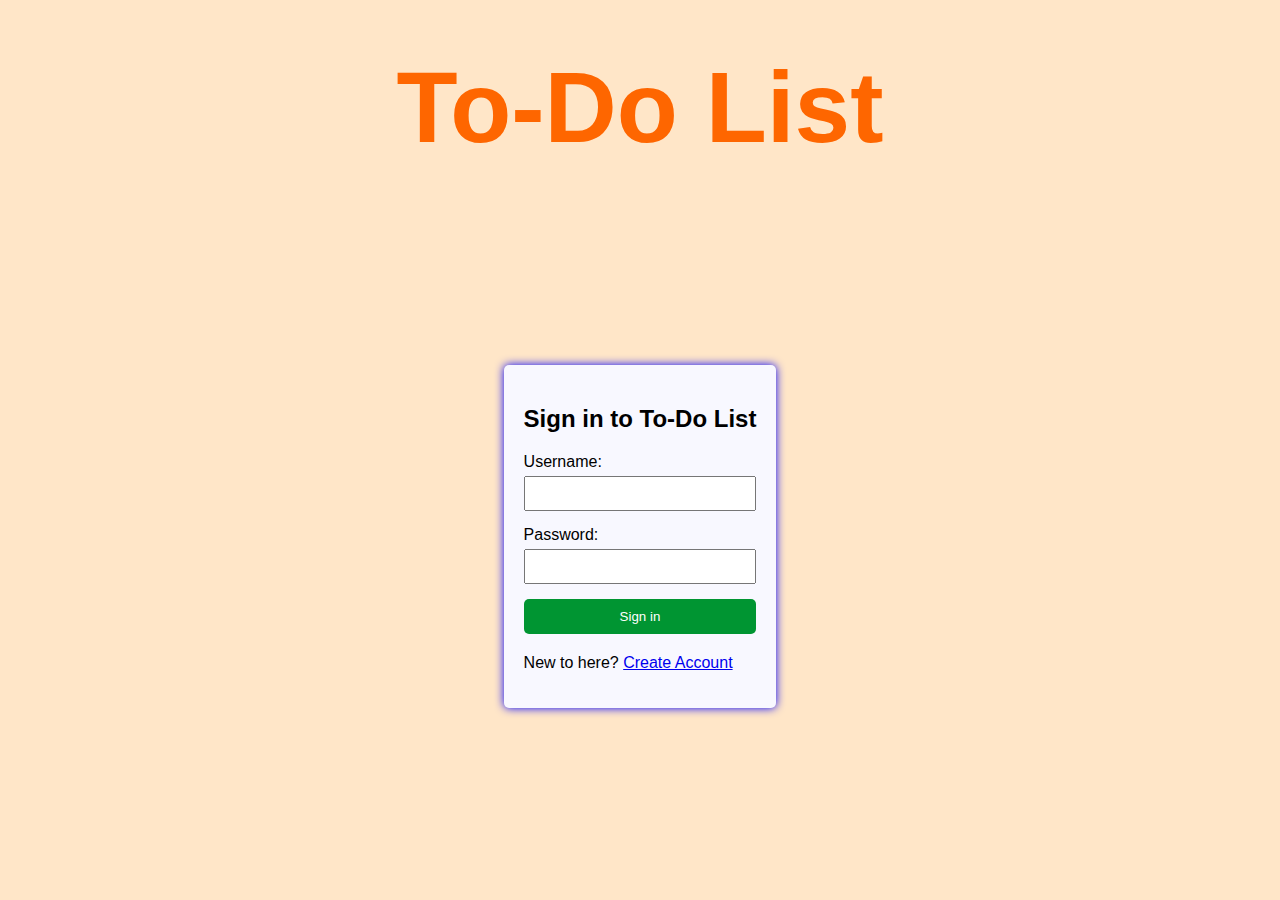
<file: index.html>
<!DOCTYPE html>
<html lang="en">
<head>
    <meta charset="UTF-8">
    <meta name="viewport" content="width=device-width, initial-scale=1.0">
    <title>Login Page</title>
    <link rel="stylesheet" href="login.css">
</head>
<body>
    <div class="todo-title-container">
        <div class="todo-title">
            To-Do List
        </div>
    </div>
    <div class="login-container">
        <h2>Sign in to To-Do List</h2>
        <form id="loginForm">
            <div class="input-group">
                <label for="username">Username:</label>
                <input type="text" id="username" name="username" required>
                <!-- id: admin password: 1234 -->
            </div>
            <div class="input-group">
                <label for="password">Password:</label>
                <input type="password" id="password" name="password" required>
            </div>
            <button type="submit">Sign in</button>
        </form>
        <p id="message"></p>
        <p>New to here? <a href="create.html">Create Account</a></p>
    </div>
    <script src="login.js"></script>
</body>
</html>
</file>
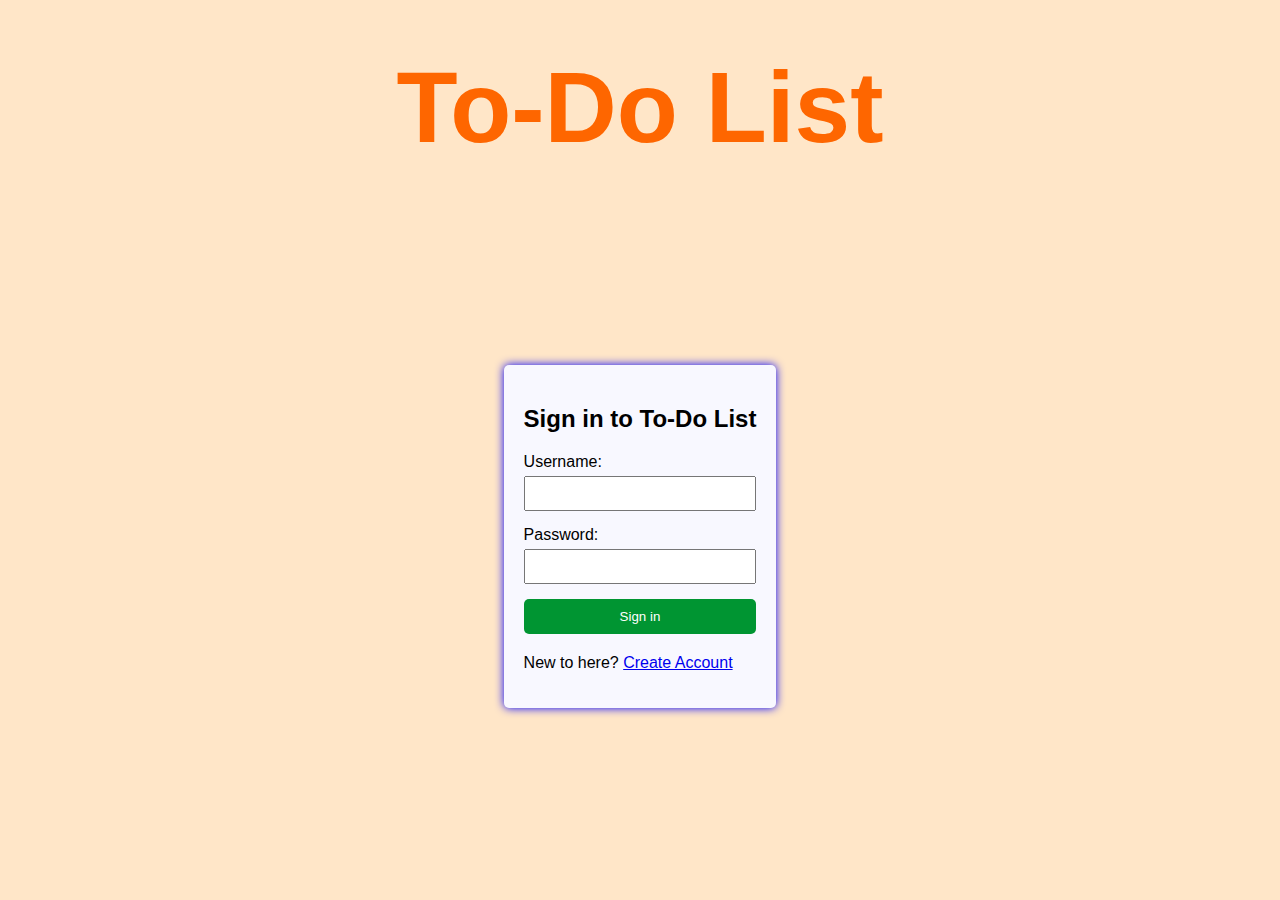
<file: to_do_list/index.html>
<!DOCTYPE html>
<html lang="en">
<head>
    <meta charset="UTF-8">
    <meta name="viewport" content="width=device-width, initial-scale=1.0">
    <title>Login Page</title>
    <link rel="stylesheet" href="login.css">
</head>
<body>
    <div class="todo-title-container">
        <div class="todo-title">
            To-Do List
        </div>
    </div>
    <div class="login-container">
        <h2>Sign in to To-Do List</h2>
        <form id="loginForm">
            <div class="input-group">
                <label for="username">Username:</label>
                <input type="text" id="username" name="username" required>
            </div>
            <div class="input-group">
                <label for="password">Password:</label>
                <input type="password" id="password" name="password" required>
            </div>
            <button type="submit">Sign in</button>
        </form>
        <p id="message"></p>
        <p>New to here? <a href="create.html">Create Account</a></p>
    </div>
    <script src="login.js"></script>
</body>
</html>
</file>
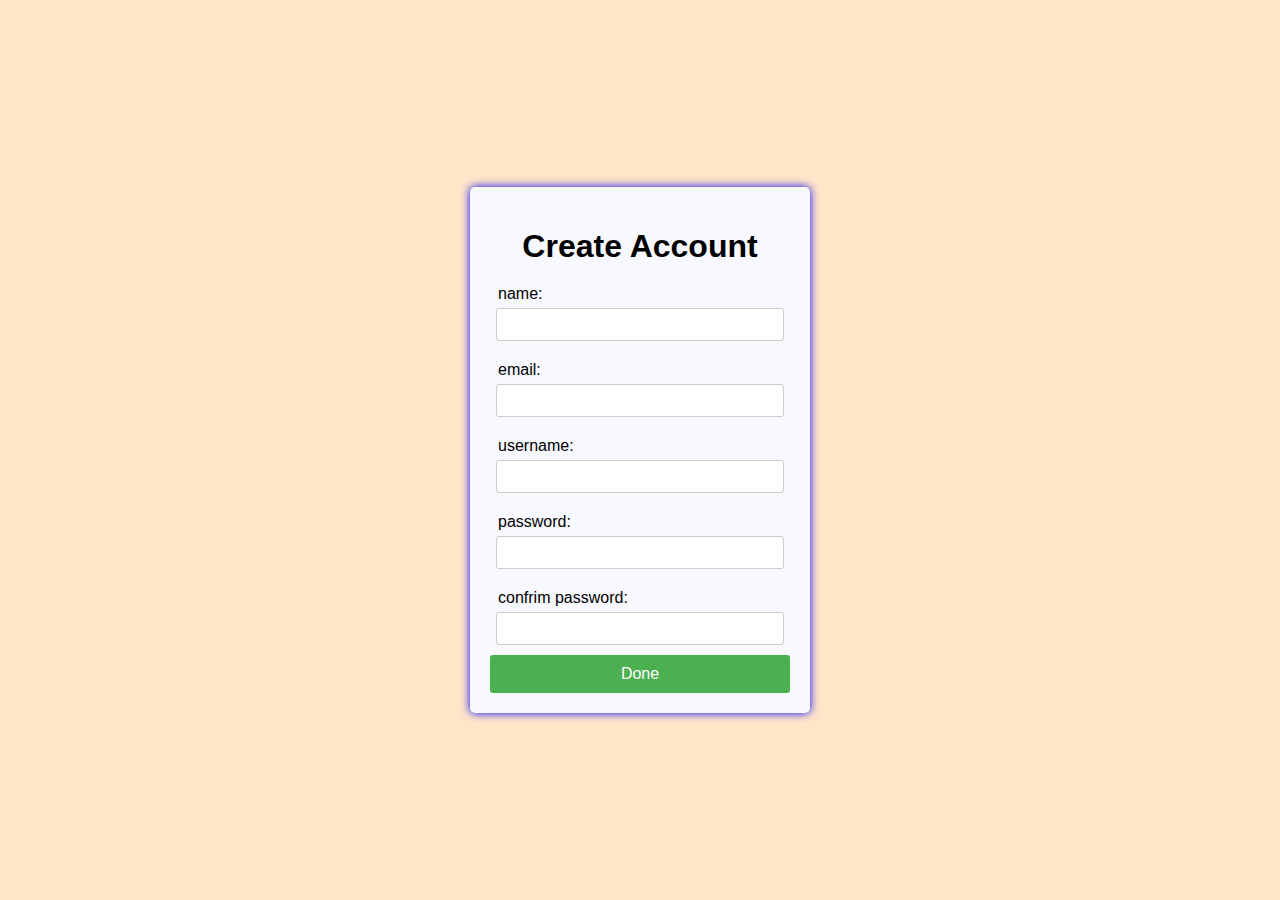
<file: create.html>
<!DOCTYPE html>
<html lang="ko">
<head>
    <meta charset="UTF-8">
    <meta name="viewport" content="width=device-width, initial-scale=1.0">
    <title>회원가입</title>
    <link rel="stylesheet" href="create.css">
</head>
<body>
    <div class="signup-container">
        <h1>Create Account</h1>
        <form id="signup-form">
            <label for="name">name:</label>
            <input type="text" id="name" name="name" required>
            
            <label for="email">email:</label>
            <input type="email" id="email" name="email" required>
            
            <label for="username">username:</label>
            <input type="text" id="username" name="username" required>
            
            <label for="password">password:</label>
            <input type="password" id="password" name="password" required>
            
            <label for="confirm-password">confrim password:</label>
            <input type="password" id="confirm-password" name="confirm-password" required>
            
            <button type="submit">Done</button>
        </form>
    </div>
    <script src="create.js"></script>
</body>
</html>
</file>
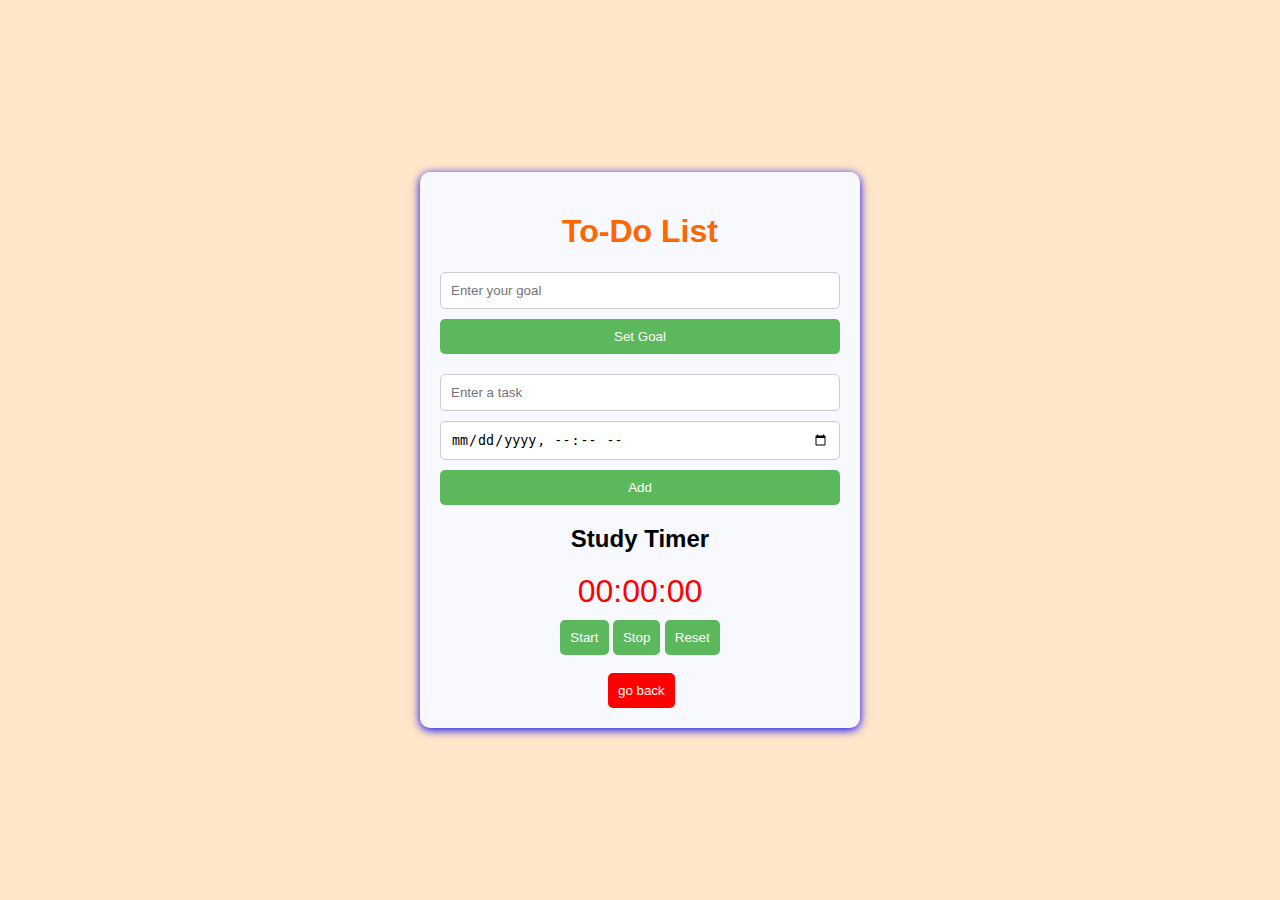
<file: list.html>
<!DOCTYPE html>
<html lang="en">
<head>
    <meta charset="UTF-8">
    <meta name="viewport" content="width=device-width, initial-scale=1.0">
    <title>To-Do List with Study Timer</title>
    <link rel="stylesheet" href="list.css">
</head>
<body>
    <div class="container">
        <h1>To-Do List</h1>
        <form id="goal-form">
            <input type="text" id="goal-input" placeholder="Enter your goal" required>
            <button type="submit">Set Goal</button>
        </form>
        <div id="current-goal" style="color: red;"></div>
        <form id="todo-form">
            <input type="text" id="todo-input" placeholder="Enter a task" required>
            <input type="datetime-local" id="todo-datetime" required>
            <button type="submit">Add</button>
        </form>
        <ul id="todo-list"></ul>
        <div class="timer">
            <h2>Study Timer</h2>
            <div id="timer-display">00:00:00</div>
            <button id="start-timer">Start</button>
            <button id="stop-timer">Stop</button>
            <button id="reset-timer">Reset</button>
        </div>
        <br>
        <div class="logout">
            <button class="logout-button" style="background-color: red;" onclick="location.href='main.html'">go back</button>
        </div>
    </div>
    <script src="list.js"></script>
</body>
</html>
</file>
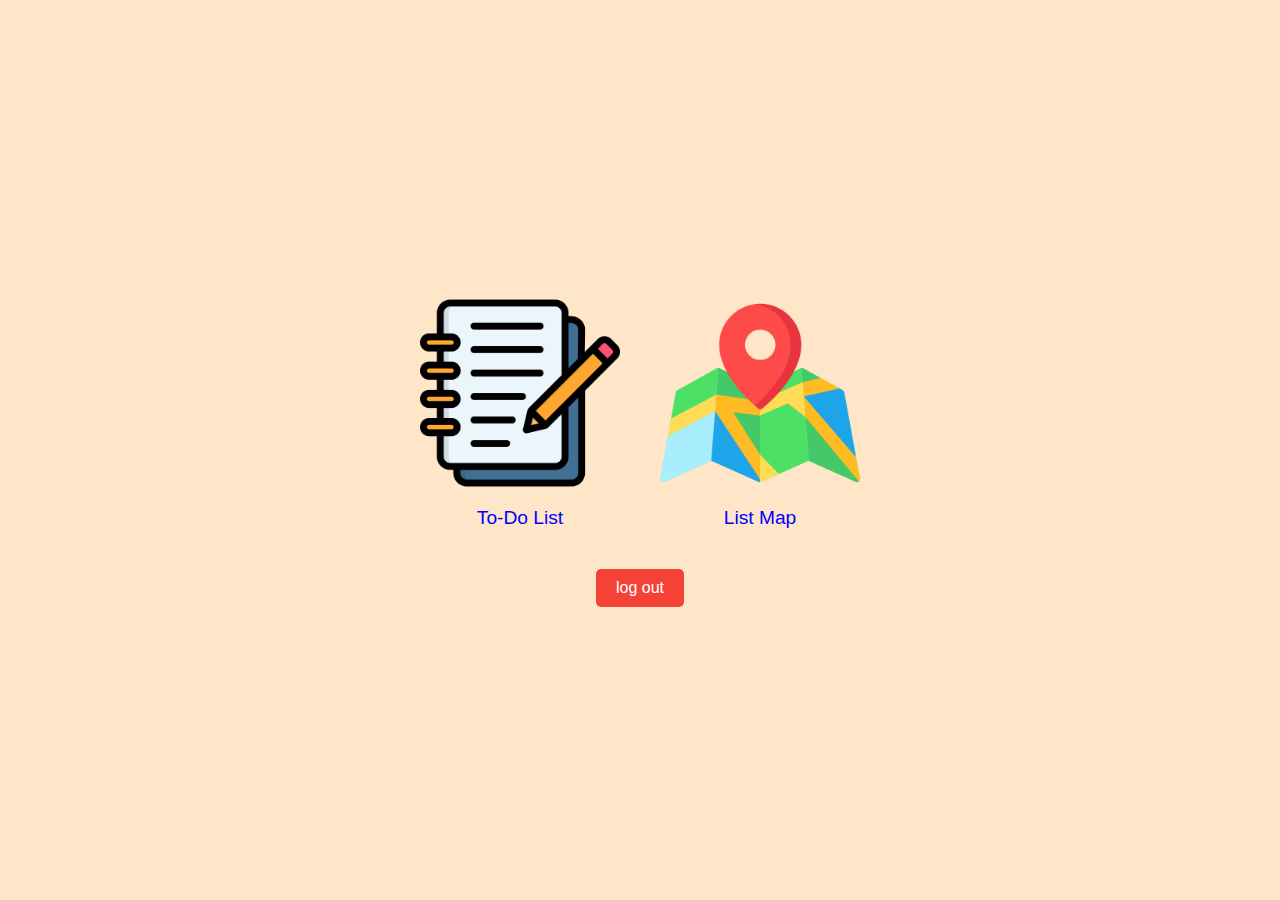
<file: main.html>
<!DOCTYPE html>
<html lang="ko">
<head>
    <meta charset="UTF-8">
    <meta name="viewport" content="width=device-width, initial-scale=1.0">
    <title>메인 페이지</title>
    <style>
        body {
            display: flex;
            justify-content: center;
            align-items: center;
            height: 100vh;
            margin: 0;
            font-family: Arial, sans-serif;
            background-color: rgb(255, 230, 200);
        }
        .container {
            display: flex;
            flex-direction: column;
            align-items: center;
        }
        .items {
            display: flex;
            justify-content: center;
            gap: 40px; /* 아이템들 사이의 간격 조정 */
        }
        .item {
            text-align: center;
            cursor: pointer;
        }
        .item img {
            width: 200px;
            height: 200px;
        }
        .item p {
            margin-top: 10px;
            font-size: 1.2em;
            color: blue;
        }
        .logout-button {
            margin-top: 20px;
            padding: 10px 20px;
            font-size: 1em;
            cursor: pointer;
            background-color: #f44336;
            color: white;
            border: none;
            border-radius: 5px;
        }
    </style>
</head>
<body>
    <div class="container">
        <div class="items">
            <div class="item" onclick="location.href='list.html'">
                <img src="diary.png" alt="다이어리">
                <p>To-Do List</p>
            </div>
            <div class="item" onclick="location.href='maps.html'">
                <img src="map.png" alt="지도">
                <p>List Map</p>
            </div>
        </div>
        <button class="logout-button" onclick="location.href='index.html'">log out</button>
    </div>
</body>
</html>
</file>
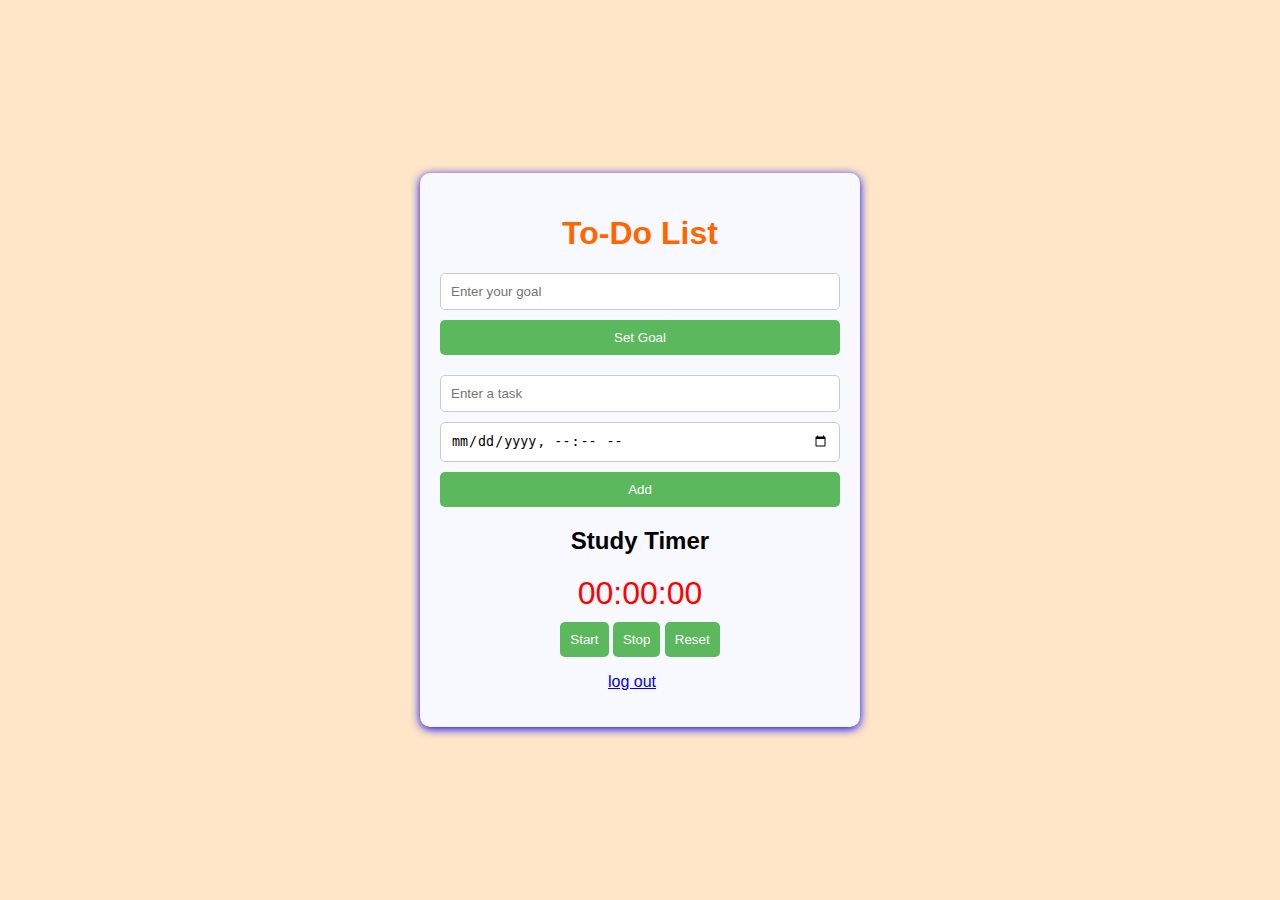
<file: to_do_list/list.html>
<!DOCTYPE html>
<html lang="en">
<head>
    <meta charset="UTF-8">
    <meta name="viewport" content="width=device-width, initial-scale=1.0">
    <title>To-Do List with Study Timer</title>
    <link rel="stylesheet" href="list.css">
</head>
<body>
    <div class="container">
        <h1>To-Do List</h1>
        <!-- 목표 설정 폼 -->
        <form id="goal-form">
            <input type="text" id="goal-input" placeholder="Enter your goal" required>
            <button type="submit">Set Goal</button>
        </form>
        <div id="current-goal" style="color: red;"></div>
        <!-- 할 일 목록 폼 -->
        <form id="todo-form">
            <input type="text" id="todo-input" placeholder="Enter a task" required>
            <input type="datetime-local" id="todo-datetime" required>
            <button type="submit">Add</button>
        </form>
        <ul id="todo-list"></ul>
        
        <!-- 공부 타이머 -->
        <div class="timer">
            <h2>Study Timer</h2>
            <div id="timer-display">00:00:00</div>
            <button id="start-timer">Start</button>
            <button id="stop-timer">Stop</button>
            <button id="reset-timer">Reset</button>
        </div>
        <div class="logout">
          <p><a href="index.html">log out</a></p>
        </div>
    </div>
    <script src="list.js"></script>
</body>
</html>
</file>
<file: login.css>
body {
    display: flex;
    flex-direction: column;
    justify-content: flex-start;
    align-items: center;
    height: 100vh;
    margin: 0;
    font-family: Arial, sans-serif;
    background-color: rgb(255, 230, 200);
}

.todo-title-container {
    width: 100%;
    text-align: center; 
    margin-top: 50px; 
}

.todo-title {
    font-size: 100px;
    font-weight: bold;
    color:#fe6600;
}

.login-container {
    background-color: ghostwhite;
    margin-top: 200px;
    padding: 20px;
    border-radius: 5px;
    box-shadow: 0 0 10px blue;
}

h2 {
    margin-bottom: 20px;
}

.input-group {
    margin-bottom: 15px;
}

label {
    display: block;
    margin-bottom: 5px;
}

input {
    width: 100%;
    padding: 8px;
    box-sizing: border-box;
}

button {
    width: 100%;
    padding: 10px;
    background-color: #009532;
    color: white;
    border: none;
    border-radius: 5px;
    cursor: pointer;
}

button:hover {
    background-color: green;
}

#message {
    margin-top: 20px;
    color: red;
}
</file>
<file: to_do_list/login.css>
body {
    display: flex;
    flex-direction: column; /* 세로 정렬로 변경 */
    justify-content: flex-start; /* 시작 부분을 기준으로 정렬 */
    align-items: center; /* 가로 중앙 정렬을 유지 */
    height: 100vh;
    margin: 0;
    font-family: Arial, sans-serif;
    background-color: rgb(255, 230, 200);
}

.todo-title-container {
    width: 100%; /* 전체 너비 */
    text-align: center; /* 텍스트 중앙 정렬 */
    margin-top: 50px; /* 상단 여백 추가 */
}

.todo-title {
    font-size: 100px;
    font-weight: bold;
    color:#fe6600;
}

/* 기존 .login-container 스타일은 유지 */
.login-container {
    background-color: ghostwhite;
    margin-top: 200px;
    padding: 20px;
    border-radius: 5px;
    box-shadow: 0 0 10px blue;
}

h2 {
    margin-bottom: 20px;
}

.input-group {
    margin-bottom: 15px;
}

label {
    display: block;
    margin-bottom: 5px;
}

input {
    width: 100%;
    padding: 8px;
    box-sizing: border-box;
}

button {
    width: 100%;
    padding: 10px;
    background-color: #009532;
    color: white;
    border: none;
    border-radius: 5px;
    cursor: pointer;
}

button:hover {
    background-color: green;
}

#message {
    margin-top: 20px;
    color: red;
}
</file>
<file: create.css>
body {
    display: flex;
    justify-content: center;
    align-items: center;
    height: 100vh;
    margin: 0;
    font-family: Arial, sans-serif;
    background-color: rgb(255, 230, 200);
}

.signup-container {
    background-color:ghostwhite;
    padding: 20px;
    border-radius: 5px;
    box-shadow: 0 0 10px blue;
    width: 300px;
    text-align: center;
}

.signup-container h1 {
    margin-bottom: 20px;
}

.signup-container label {
    display: block;
    margin-top: 10px;
    text-align: left;
    margin-left: 8px;
}

.signup-container input {
    width: 90%;
    padding: 8px;
    margin-top: 5px;
    margin-bottom: 10px;
    border: 1px solid #ccc;
    border-radius: 3px;
}

.signup-container button {
    width: 100%;
    padding: 10px;
    background-color: #4CAF50;
    color: white;
    border: none;
    border-radius: 3px;
    cursor: pointer;
    font-size: 16px;
}

.signup-container button:hover {
    background-color: #45a049;
}
</file>
<file: list.css>
body {
  background-color: rgb(255, 230, 200);
  font-family: 'Helvetica Neue', Arial, sans-serif;
  display: flex;
  justify-content: center;
  align-items: center;
  height: 100vh;
  margin: 0;
}

.container {
  background: ghostwhite;
  padding: 20px;
  border-radius: 10px;
  box-shadow: 0 2px 10px blue;
  width: 100%;
  max-width: 400px;
}

h1 {
  text-align: center;
  color: #fe6600;
}

form {
  display: flex;
  flex-direction: column;
  margin-bottom: 20px;
}

input[type="text"], input[type="datetime-local"] {
  padding: 10px;
  margin-bottom: 10px;
  border: 1px solid #ccc;
  border-radius: 5px;
}

button {
  padding: 10px;
  background-color: #5cb85c;
  color: white;
  border: none;
  border-radius: 5px;
  cursor: pointer;
}

button:hover {
  background-color: #4cae4c;
}

ul {
  list-style-type: none;
  padding: 0;
}

li {
  background: #fafafa;
  padding: 10px;
  border: 1px solid #ddd;
  border-radius: 5px;
  margin-bottom: 10px;
  display: flex;
  justify-content: space-between;
  align-items: center;
}

li span {
  font-size: 14px;
}

li button {
  background: #d9534f;
  color: white;
  border: none;
  border-radius: 5px;
  padding: 5px 10px;
  cursor: pointer;
}

li button:hover {
  background: #c9302c;
}

.completed {
  text-decoration: line-through;
  color: #888;
}

.timer {
  text-align: center;
  margin-top: 20px;
}

#timer-display {
  font-size: 2em;
  margin: 10px 0;
  color: red;
}

#container {
  display: flex;
  flex-direction: column;
  min-height: 100vh;
  justify-content: space-between;
}

#logout-button {
  align-self: center;
  margin: 20px 0;
}

.logout{
  margin-left: 168px;
}
</file>
<file: to_do_list/list.css>
body {
  background-color: rgb(255, 230, 200);
  font-family: 'Helvetica Neue', Arial, sans-serif;
  display: flex;
  justify-content: center;
  align-items: center;
  height: 100vh;
  margin: 0;
}

.container {
  background: ghostwhite;
  padding: 20px;
  border-radius: 10px;
  box-shadow: 0 2px 10px blue;
  width: 100%;
  max-width: 400px;
}

h1 {
  text-align: center;
  color: #fe6600;
}

form {
  display: flex;
  flex-direction: column;
  margin-bottom: 20px;
}

input[type="text"], input[type="datetime-local"] {
  padding: 10px;
  margin-bottom: 10px;
  border: 1px solid #ccc;
  border-radius: 5px;
}

button {
  padding: 10px;
  background-color: #5cb85c;
  color: white;
  border: none;
  border-radius: 5px;
  cursor: pointer;
}

button:hover {
  background-color: #4cae4c;
}

ul {
  list-style-type: none;
  padding: 0;
}

li {
  background: #fafafa;
  padding: 10px;
  border: 1px solid #ddd;
  border-radius: 5px;
  margin-bottom: 10px;
  display: flex;
  justify-content: space-between;
  align-items: center;
}

li span {
  font-size: 14px;
}

li button {
  background: #d9534f;
  color: white;
  border: none;
  border-radius: 5px;
  padding: 5px 10px;
  cursor: pointer;
}

li button:hover {
  background: #c9302c;
}

.completed {
  text-decoration: line-through;
  color: #888;
}

.timer {
  text-align: center;
  margin-top: 20px;
}

#timer-display {
  font-size: 2em;
  margin: 10px 0;
  color: red;
}

#container {
  display: flex;
  flex-direction: column;
  min-height: 100vh;
  justify-content: space-between;
}
/* 로그아웃 버튼 스타일 */
#logout-button {
  align-self: center;
  margin: 20px 0;
}

.logout{
  margin-left: 168px;
}
</file>
